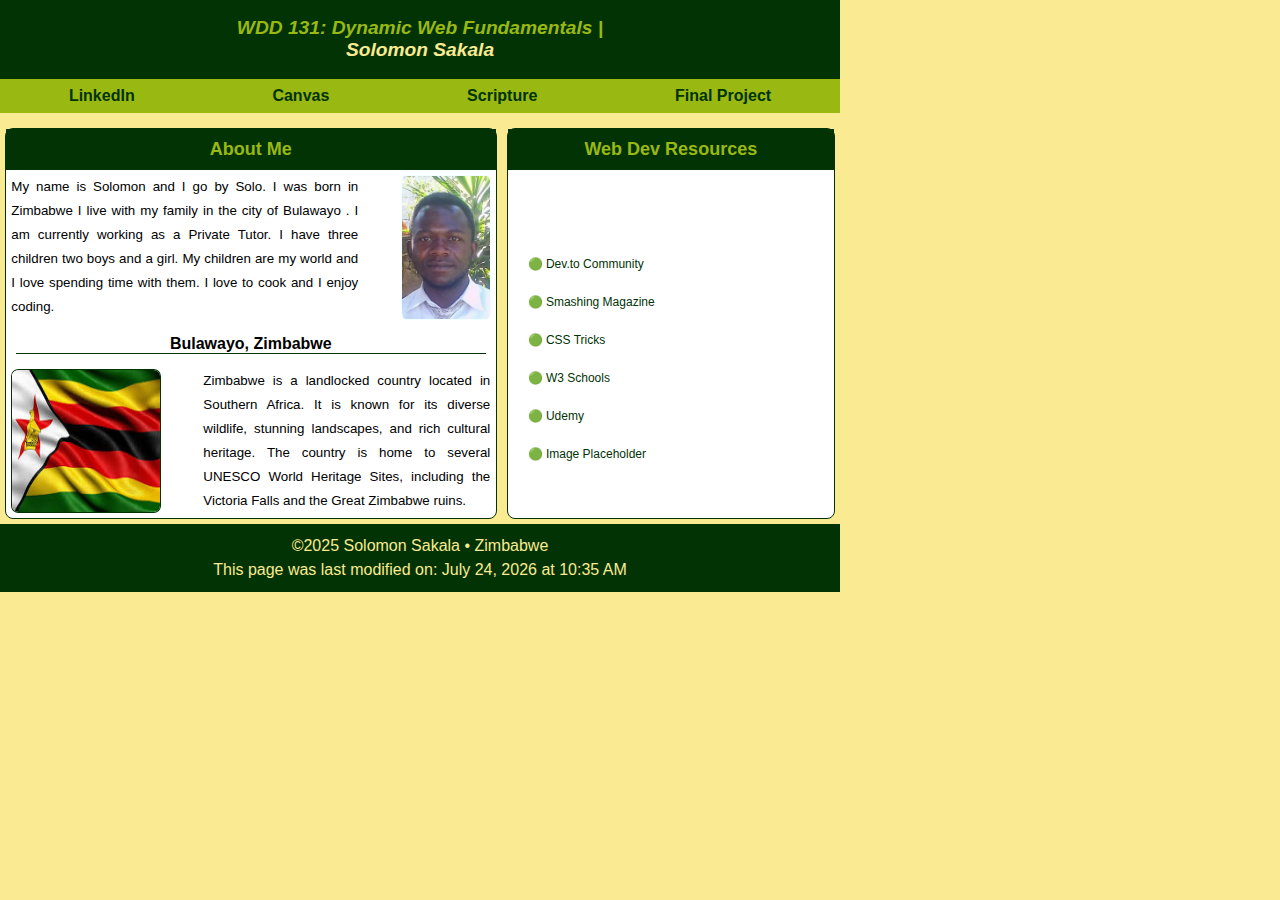
<file: index.html>
<!DOCTYPE html>
<html lang="en">
<head>
    <meta charset="UTF-8">
    <!DOCTYPE html>
<html lang="en">
<head>
    <meta charset="UTF-8">
    <meta name="viewport" content="width=device-width, initial-scale=1.0">
    <meta name="description" content="WDD 131: Dynamic Web Fundamentals | Solomon Sakala" keywords="HTML, CSS, JavaScript, Web Development, Dynamic Web Fundamentals by Solomon Sakala">
    <meta name="author" content="Solomon Sakala">

    <title>WDD 131: Dynamic Web Fundamentals| Solomon Sakala</title>
    <link rel="preconnect" href="https://fonts.googleapis.com">
    <link rel="preconnect" href="https://fonts.gstatic.com" crossorigin>
    <link href="https://fonts.googleapis.com/css2?family=Saira:wght@700&family=Ubuntu:ital,wght@0,300;0,400;0,500;0,700;1,300;1,400;1,500;1,700&display=swap" rel="stylesheet">



    <!-- Link to external CSS file -->
    <script src="scripts/getdate.js" defer></script>
    <link rel="stylesheet" href="styles/base.css">
</head>
<body>
    <header>
        <span id ="course-title"><h1>WDD 131: Dynamic Web Fundamentals | <span id = "course-title">Solomon Sakala</span></h1>
        <nav>
            <ul>
                <li><a href="https://www.linkedin.com/in/solomon-sakala-123456789/">LinkedIn</a></li>
                <li><a href="https://byupw.instructure.com/">Canvas</a></li>
                <li><a href="https://www.churchofjesuschrist.org/study/scriptures/bofm/1-ne/3?lang=eng&id=p7#p">Scripture</a></li>
                <li><a href="#">Final Project</a></li>
            </ul>
        </nav>
        </span>
    </header>

    <main>
        <section class="card">
            <h2>About Me</h2>
            <div class="content">
                <p>My name is Solomon and I go by Solo. I was born in Zimbabwe I live with my family in the city of Bulawayo . I am currently working as a Private Tutor. I have three children two boys and a girl. My children are my world and I love spending time with them. I love to cook and I enjoy coding.</p>
                <img id="profile" src="images/solomon_profile.jpg" width="90px" alt="Solomon Sakala">
            </div>
            <h3>Bulawayo, Zimbabwe</h3>
            <div class="location-details">
                <img id="country" src="images/zim_flag.jpg" width="120px" alt="Official Flag of Zimbabwe">
                <p>Zimbabwe is a landlocked country located in Southern Africa. It is known for its diverse wildlife, stunning landscapes, and rich cultural heritage. The country is home to several UNESCO World Heritage Sites, including the Victoria Falls and the Great Zimbabwe ruins.</p>
            </div>
        </section>

        <section class="card">
            <h2>Web Dev Resources</h2>
            <ul>
                <li><a href="#">🟢 Dev.to Community</a></li>
                <li><a href="#">🟢 Smashing Magazine</a></li>
                <li><a href="#">🟢 CSS Tricks</a></li>
                <li><a href="#">🟢 W3 Schools</a></li>
                <li><a href="#">🟢 Udemy</a></li>
                <li><a href="#">🟢 Image Placeholder</a></li>
            </ul>
        </section>
    </main>

    <footer>
        <p>&copy;2025 Solomon Sakala &bull; Zimbabwe</p>
    
     <p id = "lastModified">  </p>
    </footer>
    </body>
   
</html>
</file>
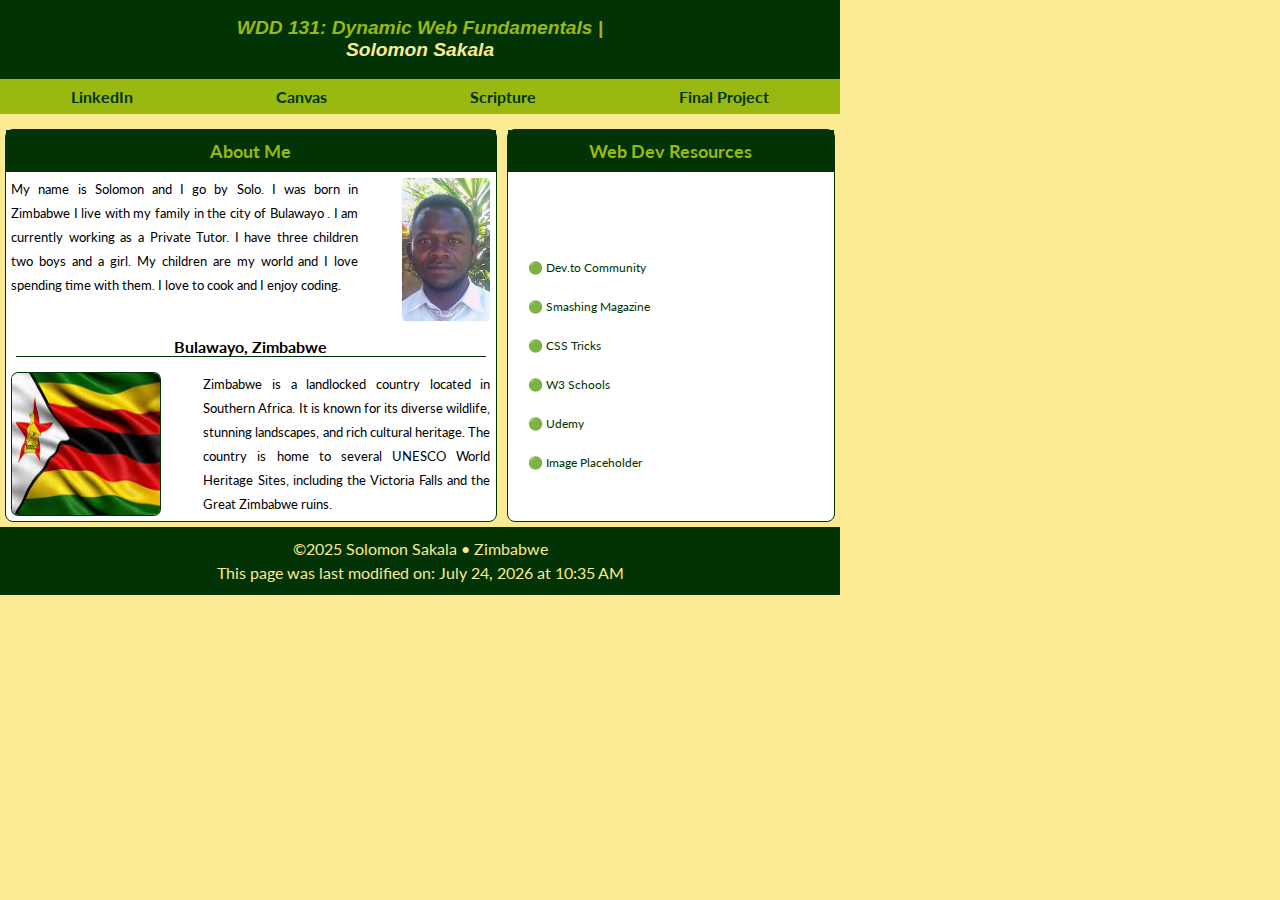
<file: week1/index.html>
<!DOCTYPE html>
<html lang="en">
<head>
    <meta charset="UTF-8">
    <!DOCTYPE html>
<html lang="en">
<head>
    <meta charset="UTF-8">
    <meta name="viewport" content="width=device-width, initial-scale=1.0">
    <meta name="description" content="WDD 131: Dynamic Web Fundamentals | Solomon Sakala" keywords="HTML, CSS, JavaScript, Web Development, Dynamic Web Fundamentals by Solomon Sakala">
    <meta name="author" content="Solomon Sakala">

    <title>WDD 131: Dynamic Web Fundamentals| Solomon Sakala</title>
    <link rel="preconnect" href="https://fonts.googleapis.com">
    <link rel="preconnect" href="https://fonts.gstatic.com" crossorigin>
    <link href="https://fonts.googleapis.com/css2?family=Lato:ital,wght@0,100;0,300;0,400;0,700;0,900;1,100;1,300;1,400;1,700;1,900&display=swap" rel="stylesheet">
    <!-- Link to external CSS file -->
      <script src="scripts/getdate.js" defer></script>
    <link rel="stylesheet" href="styles/base.css">
</head>
<body>
    <header>
        <span id ="course-title"><h1>WDD 131: Dynamic Web Fundamentals | <span id = "course-title">Solomon Sakala</span></h1>
        <nav>
            <ul>
                <li><a href="https://www.linkedin.com/in/solomon-sakala-123456789/">LinkedIn</a></li>
                <li><a href="https://byupw.instructure.com/">Canvas</a></li>
                <li><a href="https://www.churchofjesuschrist.org/study/scriptures/bofm/1-ne/3?lang=eng&id=p7#p">Scripture</a></li>
                <li><a href="#">Final Project</a></li>
            </ul>
        </nav>
        </span>
    </header>

    <main>
        <section class="card">
            <h2>About Me</h2>
            <div class="content">
                <p>My name is Solomon and I go by Solo. I was born in Zimbabwe I live with my family in the city of Bulawayo . I am currently working as a Private Tutor. I have three children two boys and a girl. My children are my world and I love spending time with them. I love to cook and I enjoy coding.</p>
                <img src="images/solomon_profile.jpg" width="90px" alt="Solomon Sakala">
            </div>
            <h3>Bulawayo, Zimbabwe</h3>
            <div class="location-details">
                <img src="images/zim_flag.jpg" width="120px" alt="Official Flag of Zimbabwe">
                <p>Zimbabwe is a landlocked country located in Southern Africa. It is known for its diverse wildlife, stunning landscapes, and rich cultural heritage. The country is home to several UNESCO World Heritage Sites, including the Victoria Falls and the Great Zimbabwe ruins.</p>
            </div>
        </section>

        <section class="card">
            <h2>Web Dev Resources</h2>
            <ul>
                <li><a href="#">🟢 Dev.to Community</a></li>
                <li><a href="#">🟢 Smashing Magazine</a></li>
                <li><a href="#">🟢 CSS Tricks</a></li>
                <li><a href="#">🟢 W3 Schools</a></li>
                <li><a href="#">🟢 Udemy</a></li>
                <li><a href="#">🟢 Image Placeholder</a></li>
            </ul>
        </section>
    </main>

    <footer>
        <p>&copy;2025 Solomon Sakala &bull; Zimbabwe</p>
    
     <p id = "lastModified">  </p>
    </footer>
    </body>
   
</html>
</file>
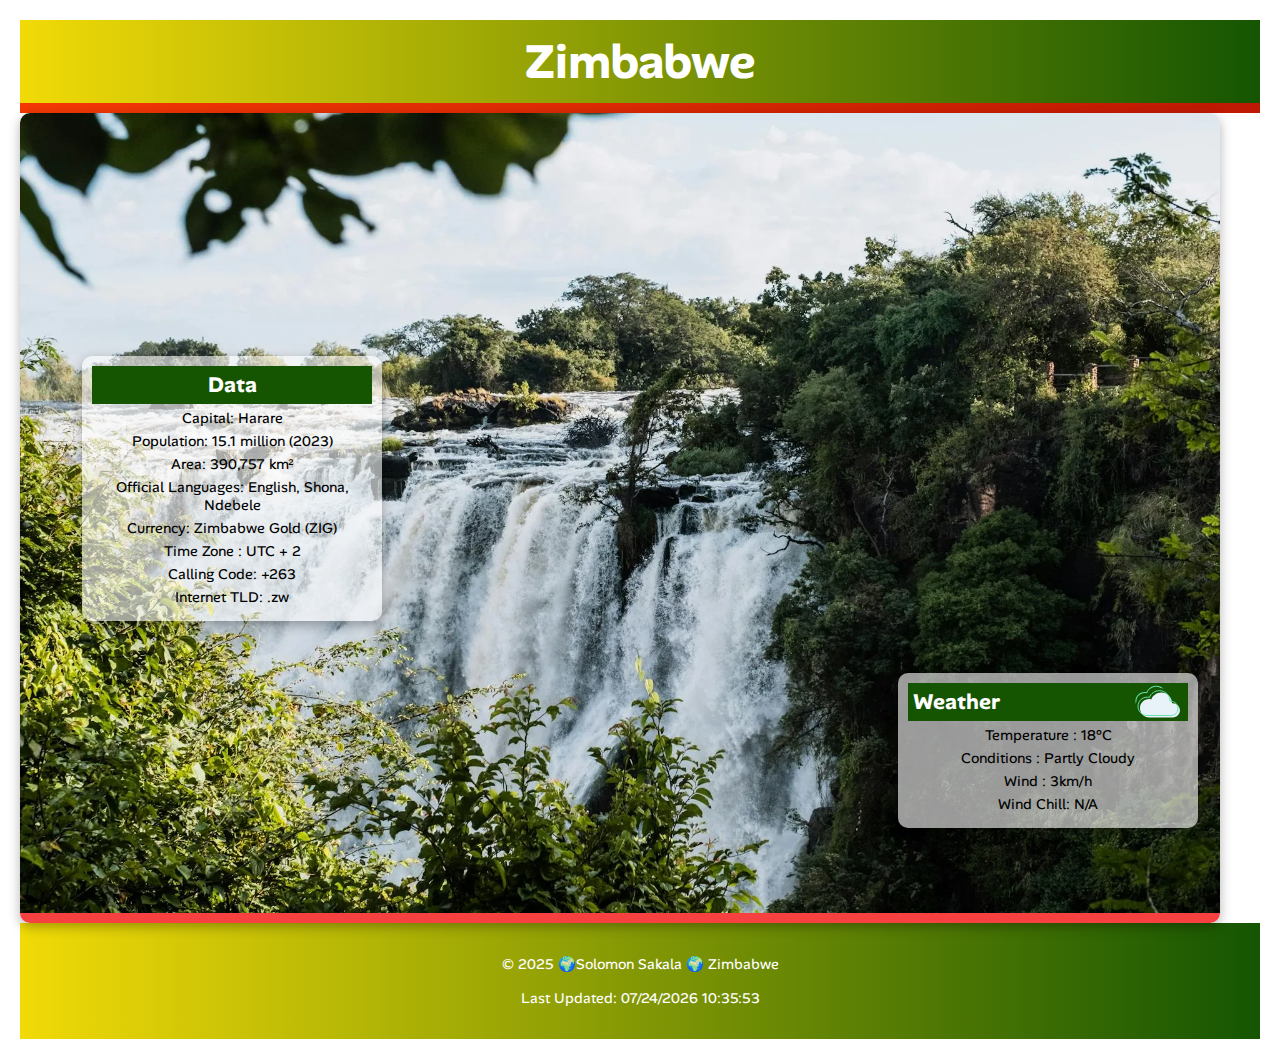
<file: place.html>
<!DOCTYPE html>
<html lang="en-US">
<head>
    <meta charset="UTF-8">
    <meta name="viewport" content="width=device-width, initial-scale=1.0">
    <meta name="description" content="" keywords="">
    <meta name="author" content="Solomon Sakala">

    <title>Zimbabwe | Solomon Sakala</title>
    <link rel="stylesheet" href="styles/place.css">
    <script src = "scripts/places.js" defer></script>
    <link rel="preconnect" href="https://fonts.googleapis.com">
    <link rel="preconnect" href="https://fonts.gstatic.com" crossorigin>
    <link href="https://fonts.googleapis.com/css2?family=Alan+Sans:wght@300..900&display=swap" rel="stylesheet">

</head>
<body>
    <header>
        <h1>
            Zimbabwe
        </h1>
    </header>
    <main>
        <picture>
            <source srcset = "images\vic-falls-large.webp" media = "(min-width: 1200px)">
            
            <source srcset ="images\vic-falls-medium.jpg" media = "(min-width: 800px)">

            <source srcset = "images\vic-falls-small.jpg" media = "(min-width: 400px) ">
            
            <img class = "hero" src="images/vic-falls-small.jpg" alt="the view of the majestic victoria falls">
        </picture>
        <section>
            <article class="intro">
                <h2>Data</h2>
                <ul>
                    <li>Capital: Harare</li>
                    <li>Population: 15.1 million (2023)</li>
                    <li>Area: 390,757 km²</li>
                    <li>Official Languages: English, Shona, Ndebele</li>
                    <li>Currency: Zimbabwe Gold (ZIG)</li>
                    <li>Time Zone : UTC + 2</li>
                    <li>Calling Code: +263</li>
                    <li>Internet TLD: .zw</li>
                </ul>
            </article>
        </section>
        <section>
            <article class = "weather">
                <div>
                <h2 >Weather </h2>
                <img src="images/cloudy_weather_icon.svg" width = 50 alt="partly cloudy">
                </div>
                
                <ul>
                    <li>Temperature : <span class="temp">18</span>°C</li>
                    <li>Conditions : Partly Cloudy</li>
                    <li>Wind : <span class="speed">3</span>km/h</li>
                    <li>Wind Chill: <span class="windchill"></span></li>
            </article>
        </section>
    </main>
    <footer>
        <p>&copy; 2025 🌍Solomon Sakala 🌍 Zimbabwe</p>
        <p id="lastModified">Last Updated : </p>
    </footer>
</body>

</html>
</file>
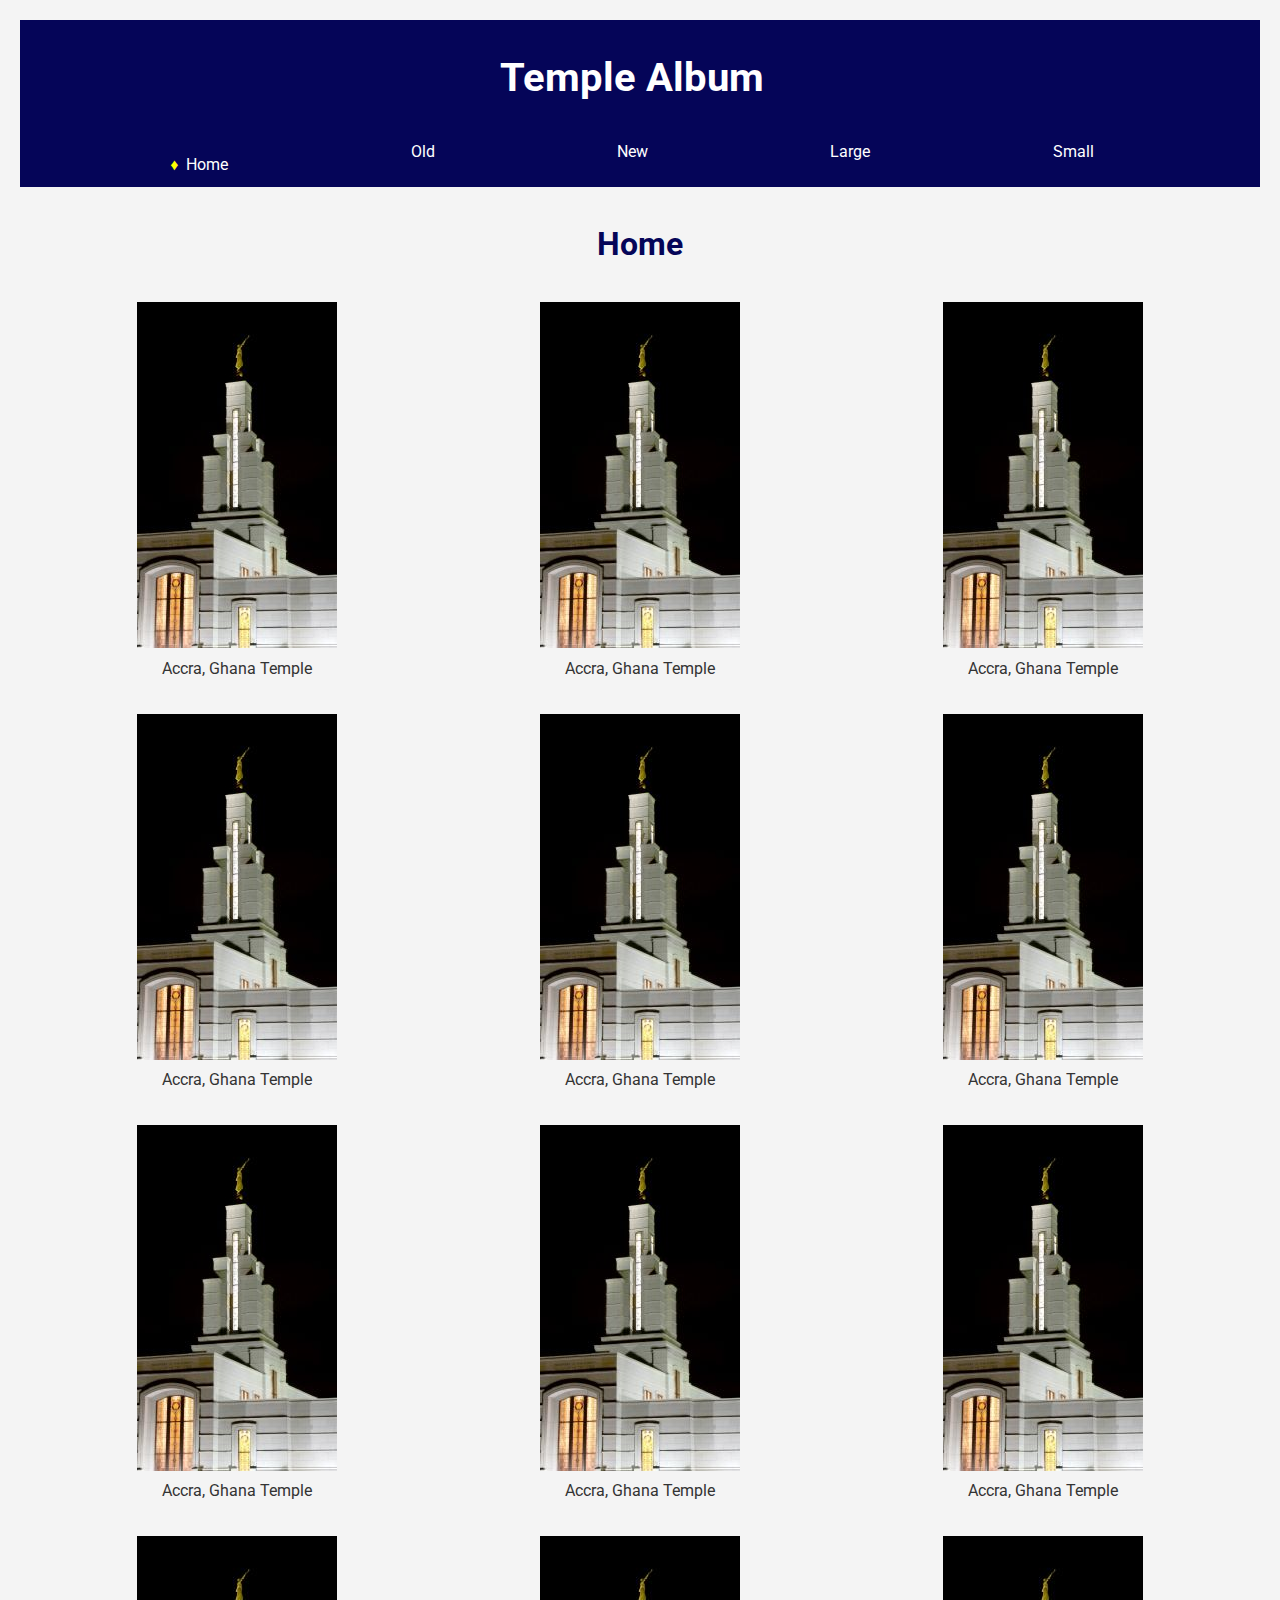
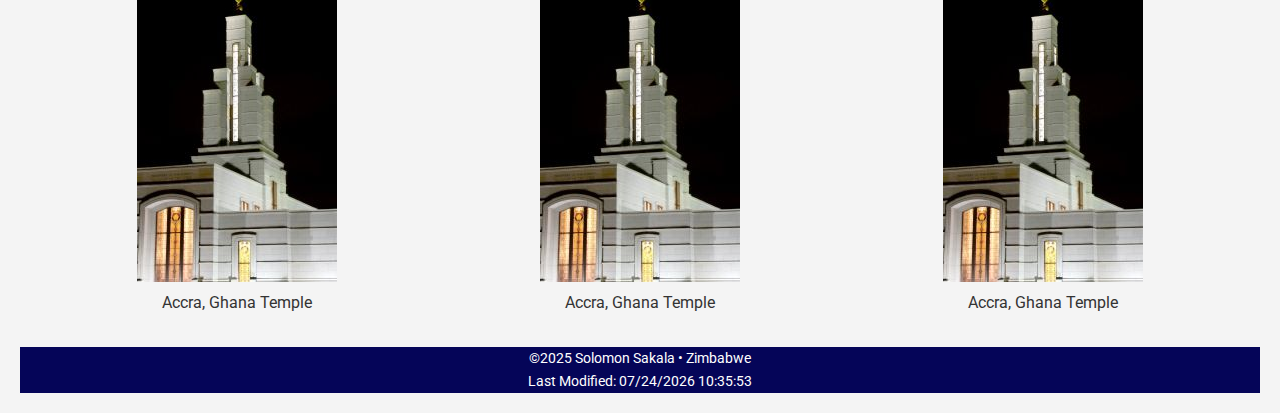
<file: temples.html>
<!DOCTYPE html>
<html lang="en">
<head>
    <meta charset="UTF-8">
    <meta name="viewport" content="width=device-width, initial-scale=1.0">
    <title>Temples of The Church of Jesus Christ of Latter Day Saints</title>
    <meta name="author" content="Solomon Sakala | WDD 131">
    <meta name="description" content="A picture album of Temples of The Church of Jesus Christ of Latter Day Saints">
    <link rel="stylesheet" href="styles/temples.css">
    <link rel="stylesheet" href="styles/temples-large.css">
    <link rel="preconnect" href="https://fonts.googleapis.com">
    <link rel="preconnect" href="https://fonts.gstatic.com" crossorigin>
    <link href="https://fonts.googleapis.com/css2?family=Roboto:ital,wght@0,200;1,200&display=swap" rel="stylesheet">
    <script src="scripts/temples.js" defer></script>

</head>

<body>
    <header>
        
        <h1>Temple Album</h1>
        
        <button id="menu-button"></button>
        <nav>
            <ul class="navigation">
            <li class="active"><a href="index.html">Home</a></li>
            <li><a href="#">Old</a></li>
            <li><a href="#">New</a></li>
            <li><a href="#">Large</a></li>
            <li><a href="#">Small</a></li>
            </ul>

        </nav>
    </header>
    <main>
        <h2>Home</h2>
        <div class="divider">
        <figure>
            <img src="images/accra_ghana_temple.jpg" alt="Accra Ghana Temple illuminated at night with a golden statue of Angel Moroni atop the spire. Stained glass windows glow warmly, and the inscription Holiness to the Lord The House of the Lord is visible above the entrance. The scene feels peaceful and reverent against a dark sky.">
            <figcaption>Accra, Ghana Temple</figcaption>
        </figure>
        <figure>
            <img src="images/accra_ghana_temple.jpg" alt="Accra Ghana Temple illuminated at night with a golden statue of Angel Moroni atop the spire. Stained glass windows glow warmly, and the inscription Holiness to the Lord The House of the Lord is visible above the entrance. The scene feels peaceful and reverent against a dark sky.">
            <figcaption>Accra, Ghana Temple</figcaption>
        </figure>
        <figure>
            <img src="images/accra_ghana_temple.jpg" alt="Accra Ghana Temple illuminated at night with a golden statue of Angel Moroni atop the spire. Stained glass windows glow warmly, and the inscription Holiness to the Lord The House of the Lord is visible above the entrance. The scene feels peaceful and reverent against a dark sky.">
            <figcaption>Accra, Ghana Temple</figcaption>
        </figure>
        <figure>
            <img src="images/accra_ghana_temple.jpg" alt="Accra Ghana Temple illuminated at night with a golden statue of Angel Moroni atop the spire. Stained glass windows glow warmly, and the inscription Holiness to the Lord The House of the Lord is visible above the entrance. The scene feels peaceful and reverent against a dark sky.">
            <figcaption>Accra, Ghana Temple</figcaption>
        </figure>
        <figure>
            <img src="images/accra_ghana_temple.jpg" alt="Accra Ghana Temple illuminated at night with a golden statue of Angel Moroni atop the spire. Stained glass windows glow warmly, and the inscription Holiness to the Lord The House of the Lord is visible above the entrance. The scene feels peaceful and reverent against a dark sky.">
            <figcaption>Accra, Ghana Temple</figcaption>
        </figure>
        <figure>
            <img src="images/accra_ghana_temple.jpg" alt="Accra Ghana Temple illuminated at night with a golden statue of Angel Moroni atop the spire. Stained glass windows glow warmly, and the inscription Holiness to the Lord The House of the Lord is visible above the entrance. The scene feels peaceful and reverent against a dark sky.">
            <figcaption>Accra, Ghana Temple</figcaption>
        </figure>
        <figure>
            <img src="images/accra_ghana_temple.jpg" alt="Accra Ghana Temple illuminated at night with a golden statue of Angel Moroni atop the spire. Stained glass windows glow warmly, and the inscription Holiness to the Lord The House of the Lord is visible above the entrance. The scene feels peaceful and reverent against a dark sky.">
            <figcaption>Accra, Ghana Temple</figcaption>
        </figure>
        <figure>
            <img src="images/accra_ghana_temple.jpg" alt="Accra Ghana Temple illuminated at night with a golden statue of Angel Moroni atop the spire. Stained glass windows glow warmly, and the inscription Holiness to the Lord The House of the Lord is visible above the entrance. The scene feels peaceful and reverent against a dark sky.">
            <figcaption>Accra, Ghana Temple</figcaption>
        </figure>
        <figure>
            <img src="images/accra_ghana_temple.jpg" alt="Accra Ghana Temple illuminated at night with a golden statue of Angel Moroni atop the spire. Stained glass windows glow warmly, and the inscription Holiness to the Lord The House of the Lord is visible above the entrance. The scene feels peaceful and reverent against a dark sky.">
            <figcaption>Accra, Ghana Temple</figcaption>
        </figure>
        <figure>
            <img src="images/accra_ghana_temple.jpg" alt="Accra Ghana Temple illuminated at night with a golden statue of Angel Moroni atop the spire. Stained glass windows glow warmly, and the inscription Holiness to the Lord The House of the Lord is visible above the entrance. The scene feels peaceful and reverent against a dark sky.">
            <figcaption>Accra, Ghana Temple</figcaption>
        </figure>
        <figure>
            <img src="images/accra_ghana_temple.jpg" alt="Accra Ghana Temple illuminated at night with a golden statue of Angel Moroni atop the spire. Stained glass windows glow warmly, and the inscription Holiness to the Lord The House of the Lord is visible above the entrance. The scene feels peaceful and reverent against a dark sky.">
            <figcaption>Accra, Ghana Temple</figcaption>
        </figure>
        <figure>
            <img src="images/accra_ghana_temple.jpg" alt="Accra Ghana Temple illuminated at night with a golden statue of Angel Moroni atop the spire. Stained glass windows glow warmly, and the inscription Holiness to the Lord The House of the Lord is visible above the entrance. The scene feels peaceful and reverent against a dark sky.">
            <figcaption>Accra, Ghana Temple</figcaption>
        </figure>
        </div>

    </main>
    
        <footer>
            <p>&copy;2025 Solomon Sakala &bull; Zimbabwe</p>
            <p id="lastModified"></p>
        </footer>
        
        
    </body>

</html>
</file>
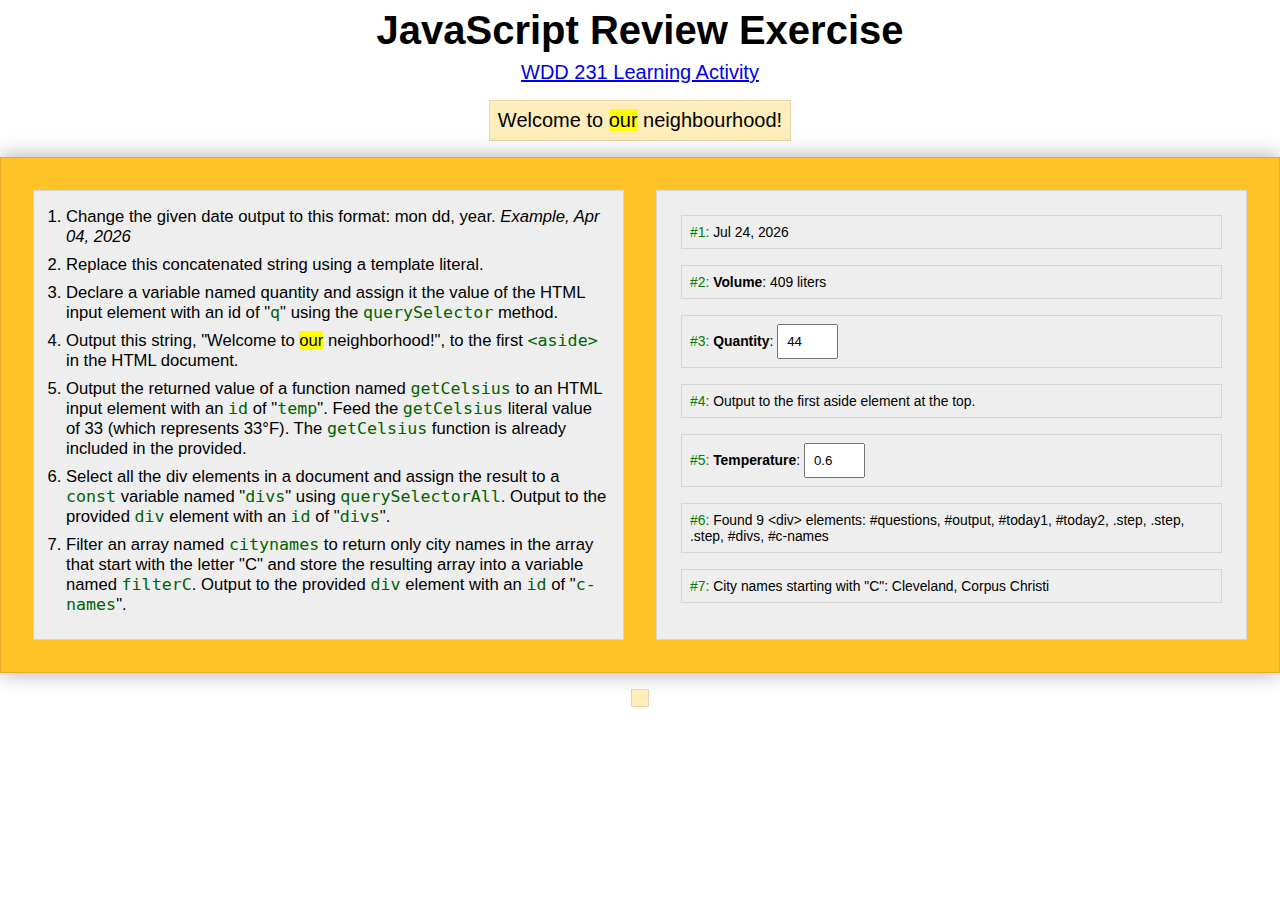
<file: sandbox/header-codepen.html>
<!DOCTYPE html>
<html lang="en">
<head>
    <meta charset="UTF-8">
    <meta name="viewport" content="width=device-width, initial-scale=1.0">
    <title>Document</title>
    <link rel="stylesheet" href="styles/styles.css">
    <script src="scripts/codepen.js" defer></script>
</head>
<body>
    <h1>JavaScript Review Exercise</h1>
<p><a href="https://byui-cse.github.io/wdd231-ww-course/week01/prepare-applied-javascript.html">WDD 231 Learning Activity</a></p>
<aside></aside>
<main>
	<div id="questions">
		<ol>
			<li>Change the given date output to this format: mon dd, year.  
				<em>Example, Apr 04, 2026</em>
			</li>
			<li>Replace this concatenated string using a template literal.</li>
			<li>Declare a variable named quantity and assign it the value of the HTML input element with an id of "<code>q</code>" using the <code>querySelector</code> method.</li>
			<li>Output this string, "Welcome to <mark>our</mark> neighborhood!", to the first <code>&lt;aside&gt;</code> in the HTML document.</li>
			<li>Output the returned value of a function named <code>getCelsius</code> to an HTML input element with an <code>id</code> of "<code>temp</code>". Feed the <code>getCelsius</code> literal value of 33 (which represents 33°F). The <code>getCelsius</code> function is already included in the provided.</li>
			<li>Select all the div elements in a document and assign the result to a <code>const</code> variable named "<code>divs</code>" using <code>querySelectorAll</code>. Output to the provided <code>div</code>	 element with an <code>id</code> of "<code>divs</code>".</li>
			<li>Filter an array named <code>citynames</code> to return only city names in the array that start with the letter "C" and store the resulting array into a variable named <code>filterC</code>. Output to the provided <code>div</code> element with an <code>id</code> of "<code>c-names</code>".</li>
		</ol>

	</div>
	<div id="output">
		<div id="today1" class="step-reset step"></div>
		<div id="today2" class="step"></div>
		<div class="step">
			<label for="q"><strong>Quantity</strong>: </label>
			<input type="text" id="q" size="3" value="44">
		</div>
		<div class="step">Output to the first aside element at the top.</div>
		<div class="step">
			<label for="temp"><strong>Temperature</strong>: </label>
			<input type="text" size="3" id="temp" readonly>
		</div>
		<div id="divs" class="step"></div>
		<div id="c-names" class="step"></div>
	</div>
</main>
<aside></aside>
    
</body>
</html>
</file>
<file: styles/base.css>
*{
    margin: 0;
    padding: 0;
    box-sizing: border-box;
}
/* Color Palette */
:root {
    --silver: #c1c2c2ff;
    --dark-goldenrod: rgb(153, 184, 17);
    --dark-moss-green: #49540aff;
    --persian-orange: rgb(250, 234, 145);
    --dark-green: rgb(2, 51, 5);
}
body {
    display: grid;
    font-size: 16px;
    font-family: 'Lato', sans-serif;
    background-color: var(--persian-orange); 

}
main {
    display:flex;
    max-width: 840px;
}

span#course-title {
    display: block;
}
span h1{
    background-color: var(--dark-green);
    color: var(--dark-goldenrod);
    font-family: 'Saira' 'Ubuntu', sans-serif;
    font-size: 1.2em;
    padding: 0.9em;
    text-align: center;
    max-width: 840px;
}
span nav ul {
    list-style: none;
    text-decoration: none;
    background-color: var(--dark-goldenrod);
    display: flex;
    justify-content: space-around;
    gap: 1em;
    padding: 0.5em;
    margin-bottom: 10px;
    max-width: 840px;
}
span nav ul li a {
    text-decoration: none;
    color: var(--dark-green);
    font-weight: bold;
}
span nav ul li a:hover {
    color: var(--dark-green);
    text-decoration: underline;
}
h1{
    font-family: 'Arial Narrow', sans-serif;
    font-style: italic;
}
h1 span{
    color: var(--persian-orange);
}
.card{
    background-color: white;
    border: 1px var(--dark-green) solid;
    border-radius: 0.5em;
}
.card h3{
    font-size: 16px;
    text-align: center;
    margin: 10px;
    border-bottom: 1px solid var(--dark-green);
}
.card p{
    font-size: smaller;
    padding: 0.4em;
}
.content{
    display: flex;
    text-align: justify;
    gap: 2em;
    line-height: 1.5em
}
.content img{
    border: 1px solid  rgba(0, 255, 255, 0.05);
    border-radius: 5%;
    height: auto;
    width: 90px;
    margin: 5px;
}

.location-details{
    display: flex;
    text-align: justify;
    gap: 2em;
    line-height: 1.5em
    
}
.location-details img{
    border: 1px solid var(--dark-green);
    border-radius: 5%;
    height: auto;
    width: 150px;
    margin: 5px;
}
.card{
    flex: 1 2 70%;
    margin: 5px;
    
    border: 1px var(--dark-green) solid;
    border-radius: 0.5em;

}
.card ul {
    margin-top: 4em;

}
.card ul li{
    
    flex: 1;
    list-style: none;
    text-anchor: middle;
    list-style-position: inside;
    padding-left: 20px;
    padding-top: 20px;

}
.card ul li a {

    font-size: 12px;
    text-decoration: none;
    color: var(--dark-green);
}
h2{
    font-size: 18px;
    padding: 10px;
    text-align: center;
    background-color: var(--dark-green);
    color: var(--dark-goldenrod);
}
footer{
    background-color: var(--dark-green);
    padding: 10px;
    color: var(--persian-orange);
    line-height: 1.5rem;
    max-width: 840px;
    text-align: center;

}

main > .card:first-child {
    flex: 3;
}
main > .card:last-child {
    flex: 2;
}
</file>
<file: week1/styles/base.css>
*{
    margin: 0;
    padding: 0;
    box-sizing: border-box;
}
/* Color Palette */
:root {
    --silver: #c1c2c2ff;
    --dark-goldenrod: rgb(153, 184, 17);
    --dark-moss-green: #49540aff;
    --persian-orange: rgb(250, 234, 145);
    --dark-green: rgb(2, 51, 5);
}
body {
    display: grid;
    font-size: 16px;
    font-family: 'Lato', sans-serif;
    background-color: var(--persian-orange); 

}
main {
    display:flex;
    max-width: 840px;
}

span#course-title {
    display: block;
}
span h1{
    background-color: var(--dark-green);
    color: var(--dark-goldenrod);
    font-family: 'Saira' 'Ubuntu', sans-serif;
    font-size: 1.2em;
    padding: 0.9em;
    text-align: center;
    max-width: 840px;
}
span nav ul {
    list-style: none;
    text-decoration: none;
    background-color: var(--dark-goldenrod);
    display: flex;
    justify-content: space-around;
    gap: 1em;
    padding: 0.5em;
    margin-bottom: 10px;
    max-width: 840px;
}
span nav ul li a {
    text-decoration: none;
    color: var(--dark-green);
    font-weight: bold;
}
span nav ul li a:hover {
    color: var(--dark-green);
    text-decoration: underline;
}
h1{
    font-family: 'Arial Narrow', sans-serif;
    font-style: italic;
}
h1 span{
    color: var(--persian-orange);
}
.card{
    background-color: white;
    border: 1px var(--dark-green) solid;
    border-radius: 0.5em;
}
.card h3{
    font-size: 16px;
    text-align: center;
    margin: 10px;
    border-bottom: 1px solid var(--dark-green);
}
.card p{
    font-size: smaller;
    padding: 0.4em;
}
.content{
    display: flex;
    text-align: justify;
    gap: 2em;
    line-height: 1.5em
}
.content img{
    border: 1px solid  rgba(0, 255, 255, 0.05);
    border-radius: 5%;
    height: auto;
    width: 90px;
    margin: 5px;
}

.location-details{
    display: flex;
    text-align: justify;
    gap: 2em;
    line-height: 1.5em
    
}
.location-details img{
    border: 1px solid var(--dark-green);
    border-radius: 5%;
    height: auto;
    width: 150px;
    margin: 5px;
}
.card{
    flex: 1 2 70%;
    margin: 5px;
    
    border: 1px var(--dark-green) solid;
    border-radius: 0.5em;

}
.card ul {
    margin-top: 4em;

}
.card ul li{
    
    flex: 1;
    list-style: none;
    text-anchor: middle;
    list-style-position: inside;
    padding-left: 20px;
    padding-top: 20px;

}
.card ul li a {

    font-size: 12px;
    text-decoration: none;
    color: var(--dark-green);
}
h2{
    font-size: 18px;
    padding: 10px;
    text-align: center;
    background-color: var(--dark-green);
    color: var(--dark-goldenrod);
}
footer{
    background-color: var(--dark-green);
    padding: 10px;
    color: var(--persian-orange);
    line-height: 1.5rem;
    max-width: 840px;
    text-align: center;

}

main > .card:first-child {
    flex: 3;
}
main > .card:last-child {
    flex: 2;
}
</file>
<file: styles/place.css>
/* --- setting the base for mobile screens first --- */
*{
    margin: 0;
    padding: 0;
    box-sizing: border-box;
    font-family: 'Alan Sans', sans-serif;   

}

body{
    text-align: center;
    padding: 20px;
}
main {
    width: 100%;
    max-width: 100%;
}
picture {
    width: 100%;
    display: block;
}
main{
    display: flex;
    flex-direction: column;
    align-items: center;
    gap: 20px;
    max-width: 100%;


}
li{
    list-style: none;
    text-align: center;
    margin: 5px 0;
    font-size: 1rem;
}
    


/* Make hero image full width */
.hero{
    width: 100%;
    display: block;
    max-height: 80% ;
    overflow: hidden;
    border-bottom: rgba(245, 5, 5, 0.76) 10px solid; 
}
    
.hero img {
    align-items: center;
    width: 100%;
    height: auto;
    object-fit: cover;
}
h2{
    color: black;
    text-align: center;
}
.intro, .weather{
    position: relative;
    width: 100%;
    padding: 10px;
    text-align: justify;
    

}
div{
    display: flex;
    flex-direction: column;
    align-items: center;
}


h1{
    font-size: 3rem;
    color: white;
    background: linear-gradient(to right, #f1da07 0%, #155502 100%);
    border-bottom: rgba(245, 5, 5, 0.76) 10px solid;
    width: 100%; 
    padding: 10px 0;
}
footer{
    color: white;
    padding: 1.5rem;
    margin: 0;
    background: linear-gradient(to right, #f1da07 0%, #155502 100%);
    width: 100%;
}
footer p{
    padding: 0.5rem;
}

/*--- for mobile phone screens --- */
@media (min-width: 400px) {
    h1{
        font-size: 1.8rem;
    }
    li{
        font-size: 0.9rem;
    }
    .hero{
        border-radius: 10px;
        box-shadow: 0 4px 12px rgba(0, 0, 0, 0.3);
    }
    .intro, .weather {
        width: 30em;
        font-size: 0.9rem;
        border-radius: 10px;
        box-shadow: 0 4px 12px rgba(0, 0, 0, 0.3);
        margin-bottom: 1em;
    }
    footer{
        width: 100%;
        font-size: 0.9rem;
    }

}

/*--- for screens 601px to 1024px(tablets and small laptops) ---*/

@media (min-width: 600px) and (max-width: 1024px){
    main{
        flex-direction: column;
        align-items: center;
    }

    
    
    .intro, .weather {
        width: 80%;
        position: relative;
        border-radius: 10px;
        box-shadow: 0 4px 12px rgba(0, 0, 0, 0.3);

    }
    h1{
        font-size: 2.5rem;
    }
}

/* --- for Screens 1025px and above --- */

@media(min-width: 1200px){
    main{
        flex-direction: row;
        justify-content: space-between;
        width: 100vw;
        position: relative;
    }
    
    .intro, .weather{
        position: absolute;
        width: 300px;
        border-radius: 10px;
        box-shadow: 0 4px 12px rgba(0, 0, 0, 0.3);
    }
    .intro{
        left: 5%;
        top:30%;
        background-color: rgba(255, 255, 255, 0.6);
        color: black;
    }
    .weather{
        right:5%;
        bottom: 10%;
        background-color:  rgba(255, 255, 255, 0.6);
        color: black;
    }
    
    h1{
        font-size: 3rem;
    }
    h2{
        color: white;
        background-color: #155502;
        width: 100%;
        padding: 5px;
    }
    
    .weather h2 {
        text-align: left;
    }
    div h2{
        position: relative;
        z-index: 1;
    }
    div img {
        position: absolute;
        z-index: 2;
        right: 15px;
        top: 5px;

    }
}
</file>
<file: styles/temples.css>
* {
    margin: 0;
    padding: 0;
    box-sizing: border-box;
    
}
body {
    font-family: 'Roboto', sans-serif;
    background-color: #f4f4f4;
    color: #333;
    line-height: 1.6;
    padding: 20px;
}
header{
    background-color:rgb(5, 5, 88);
    color: white;
    padding: 10px 0;
    margin-bottom: 2rem;
}
#menu-button{
    font-size: 2rem;
    border: 0;
    margin-top: 1.5rem;
    margin-right: 1rem;
    background: none;
    color: #ffffff;
    position: absolute;
    top: 1rem;
    right: 1rem;
}
#menu-button::before{
    content: "≡";
}
#menu-button.open::before{
    content: "⚡";
}
.navigation {
    display:flex;
    flex-direction: column;
    justify-content: space-around;
    max-width: 500px;
    list-style: none;
    color: #ffffff;
}
.navigation li {
    display: none;
}
.navigation.open li {
    display: block;
}
.navigation a {

    display: block;
    text-align: center;
    text-decoration:none;
    color: #ffffff;

}
.navigation a:hover {
    border: 1px;
    border-color: #ffffff;
    font-size: larger;

}
.active::before{
    content: "♦";
    color: yellow;
    position: relative;
    left: -1rem;
    bottom: -1.6rem;
}
h1{
    text-align: left;
	font-size: 1.5rem;
    margin: 1rem;
}
h2{
    text-align: center;
    color: rgb(5, 5, 88);

}
.divider{
    display: flex;
    flex-direction: column;
    align-items: center;
}
footer {
    text-align: center;
    margin-top: 2rem;
    font-size: 0.9rem;
    color: #ffffff;
    background-color: rgb(5, 5, 88);
}
</file>
<file: styles/temples-large.css>
@media (min-width:501px){
    h1{
        font-size: 2.5rem;
        margin-left: 0;
        text-align: center;

    }
    h2{
       font-size: 2rem;
       text-align: center;
    }
   #menu-button {
    display: none;
   }
   .navigation{
    display: flex;
    flex-direction: row;
    justify-content: space-evenly;
    align-items: center;
    max-width: none;
   }
   .navigation li{
    display: block;
    margin: 0 1rem;
   }
   .divider{
    display: grid;
    margin: 2em;
    gap: 2rem;
    align-items: center;
    grid-template-columns: 1fr 1fr 1fr;
    
   }
   figure {
    text-align: center;
   }

   

}
</file>
<file: sandbox/styles/styles.css>
* {
	margin: 0;
	padding: 0;
	box-sizing: border-box;
}
body {
	display: flex;
	flex-direction: column;
	align-items: center;
	justify-content: center;
	font-size: 20px;
	font-family: Roboto, Helvetica, sans-serif;
}

h1 {
	margin: 0.5rem;
}
main {
	border: 1px solid rgb(0 0 0 / 0.1);
	padding: 1rem;
	background-color: #ffc328;
	box-shadow: 0 0 20px #aaa;
	display: grid;
	grid-template-columns: 1fr 1fr;
}

div {
	margin: 1rem;
	border: 1px solid rgb(0 0 0 / 0.1);
	padding: 0.5rem;
	background-color: #eee;
	font-size: smaller;
}

.step-reset {
	counter-reset: step + 3;
}
.step {
	counter-increment: step;
}
.step::before {
	content: "#" counter(step) ":  ";
	color: green;
}

input {
	padding: 0.5rem;
}

input:focus {
	outline: none;
	box-shadow: 0 0 15px #aaa;
}

#questions {
	padding: 1rem 1rem 1rem 2rem;
}

#questions ol li {
	padding-bottom: .5rem;
}

aside {
	margin: 1rem;
	border: 1px solid rgb(0 0 0 / 0.1);
	padding: 0.5rem;
	background-color: #ffeebb;
	color: #000;
}

code {
	color: darkgreen;
}
</file>
